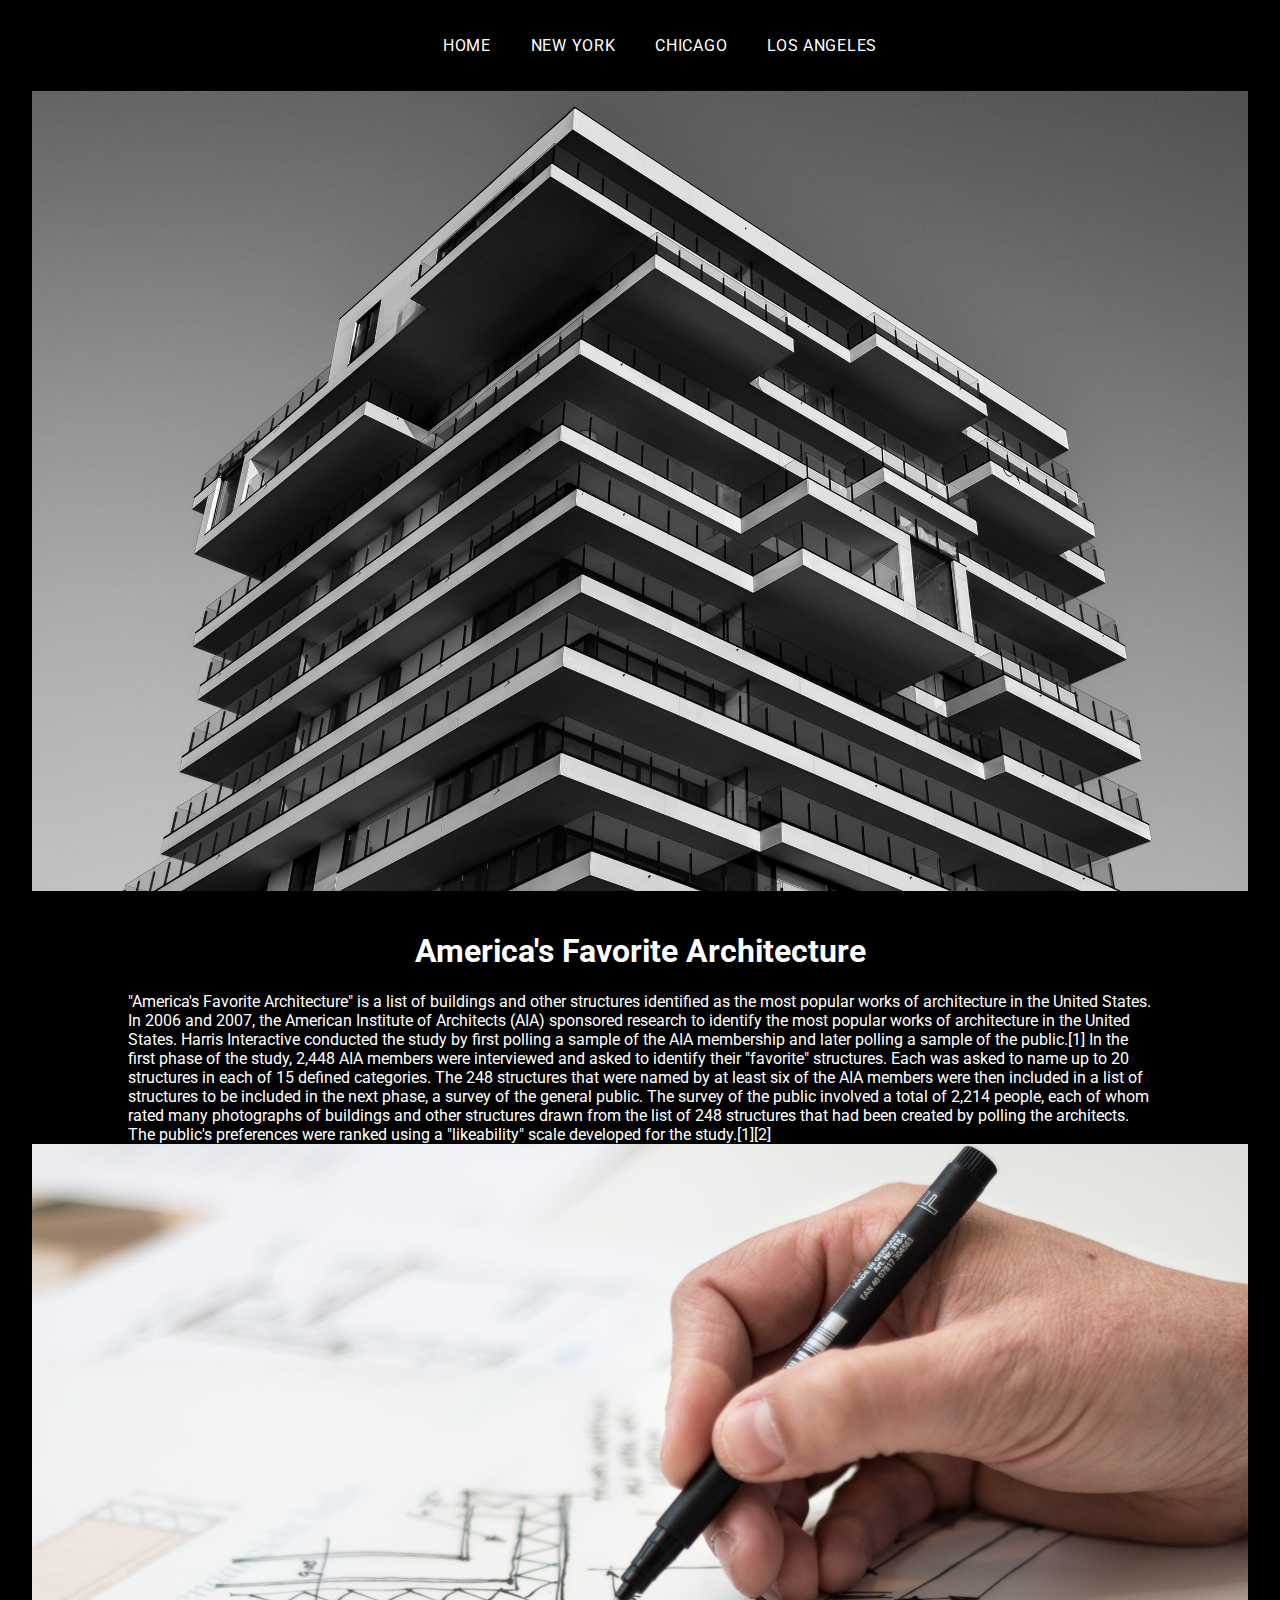
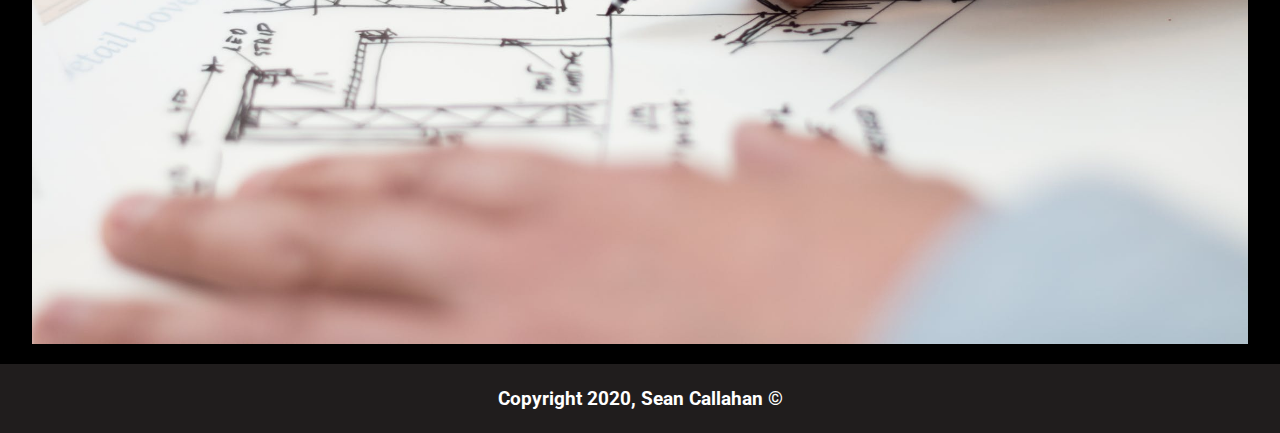
<file: index.html>
<!DOCTYPE html>
<html lang="en">

<head>
    <meta charset="UTF-8">
    <meta name="viewport" content="width=device-width, initial-scale=1.0">
    <meta http-equiv="X-UA-Compatible" content="ie=edge">
    <link href="https://fonts.googleapis.com/css?family=Roboto&display=swap" rel="stylesheet">
    <link rel="stylesheet" href="style.css">
    <title>Sean Callahan</title>
</head>

<body>

    <nav>
        <ul>
           <li><a href="index.html">Home</a></li>
            <li><a href="ny.html">New York</a></li>
            <li><a href="chicago.html">Chicago</a></li>
            <li><a href="la.html">Los Angeles</a></li>
        </ul>
    </nav>

    <main class="main">
        <img src="./img/arch2.jpeg" alt="img">
        <h1>America's Favorite Architecture</h1>
        <div class="para">
                <p>"America's Favorite Architecture" is a list of buildings and other structures identified as the most popular
                        works of architecture in the United States.
            
                        In 2006 and 2007, the American Institute of Architects (AIA) sponsored research to identify the most popular
                        works of architecture in the United States. Harris Interactive conducted the study by first polling a sample
                        of the AIA membership and later polling a sample of the public.[1]
            
                        In the first phase of the study, 2,448 AIA members were interviewed and asked to identify their "favorite"
                        structures. Each was asked to name up to 20 structures in each of 15 defined categories. The 248 structures
                        that were named by at least six of the AIA members were then included in a list of structures to be included
                        in the next phase, a survey of the general public. The survey of the public involved a total of 2,214
                        people, each of whom rated many photographs of buildings and other structures drawn from the list of 248
                        structures that had been created by polling the architects. The public's preferences were ranked using a
                        "likeability" scale developed for the study.[1][2]</p>
        </div>

        <img src="./img/arch1.jpeg" alt="img">


        
       
    </main>

    <footer>
        <h3>
                Copyright 2020, Sean Callahan ©
        </h3> 
       </footer>


</body>

</html>
</file>
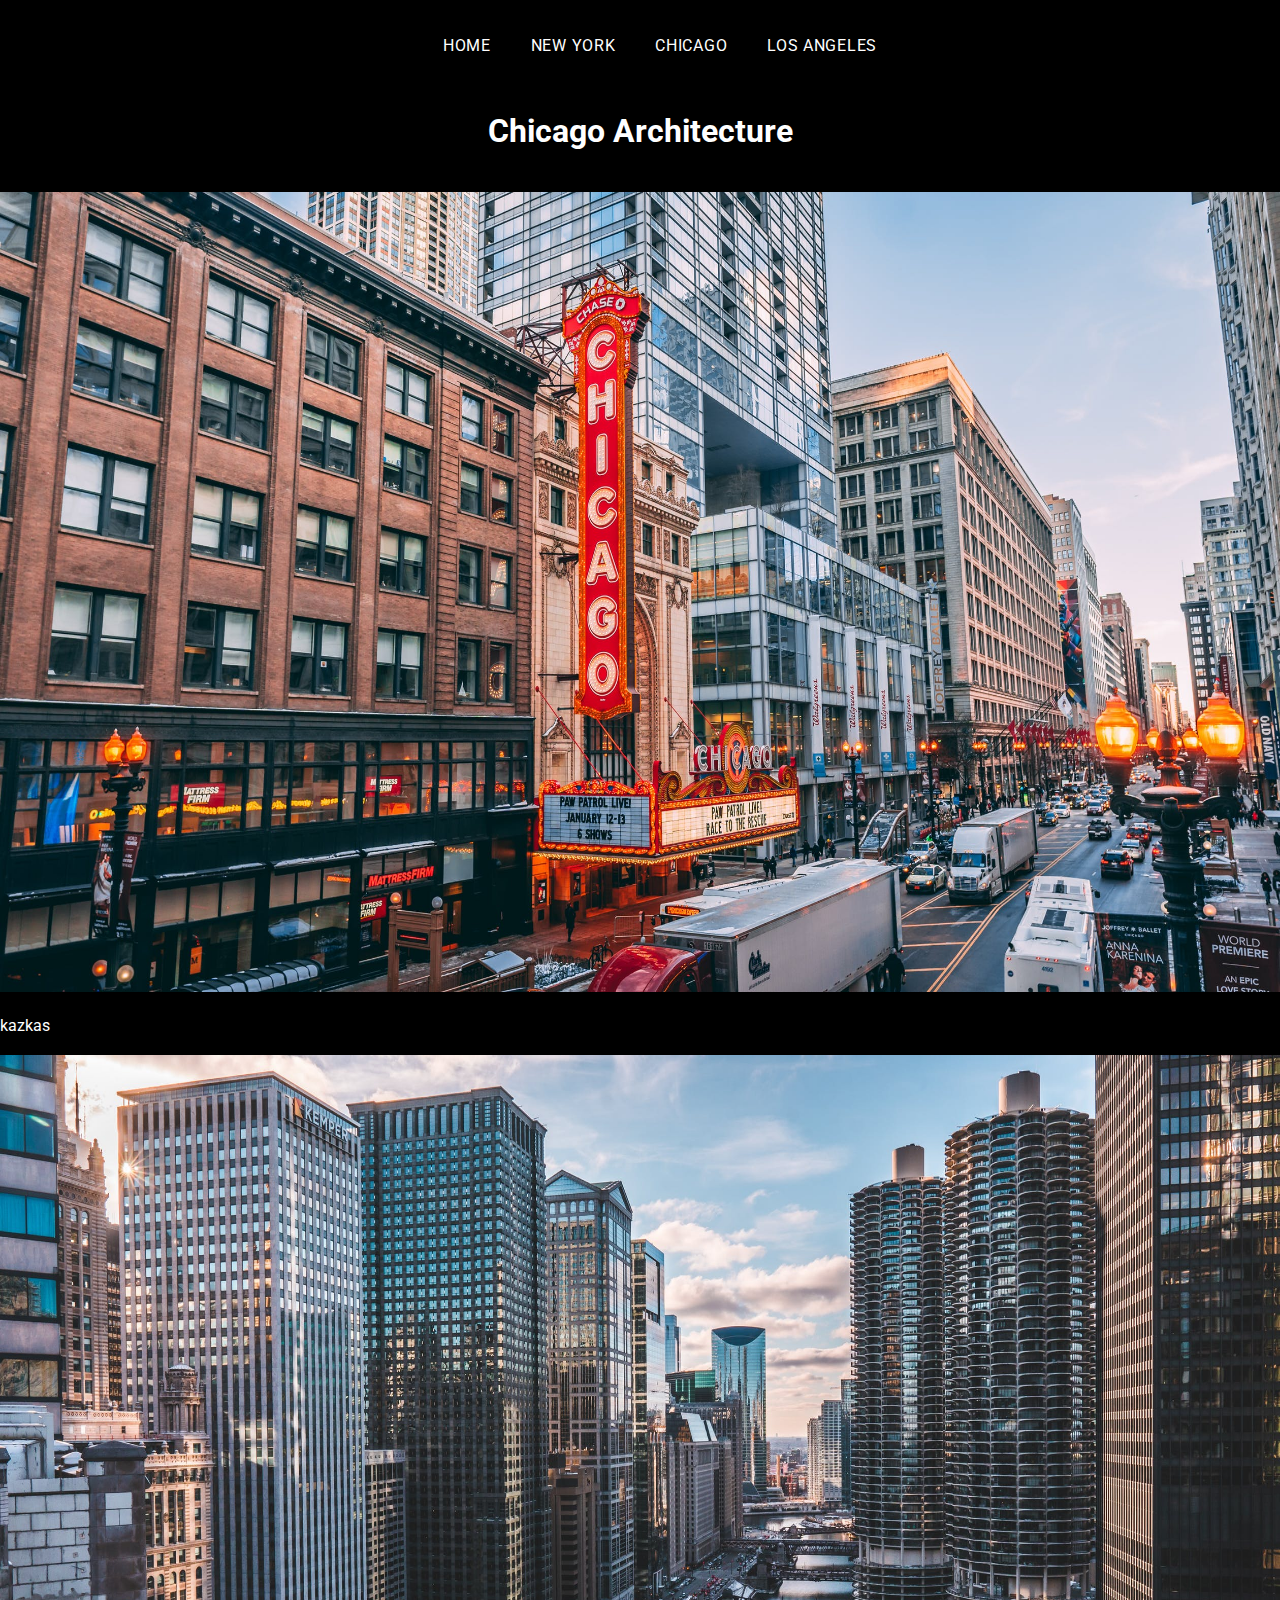
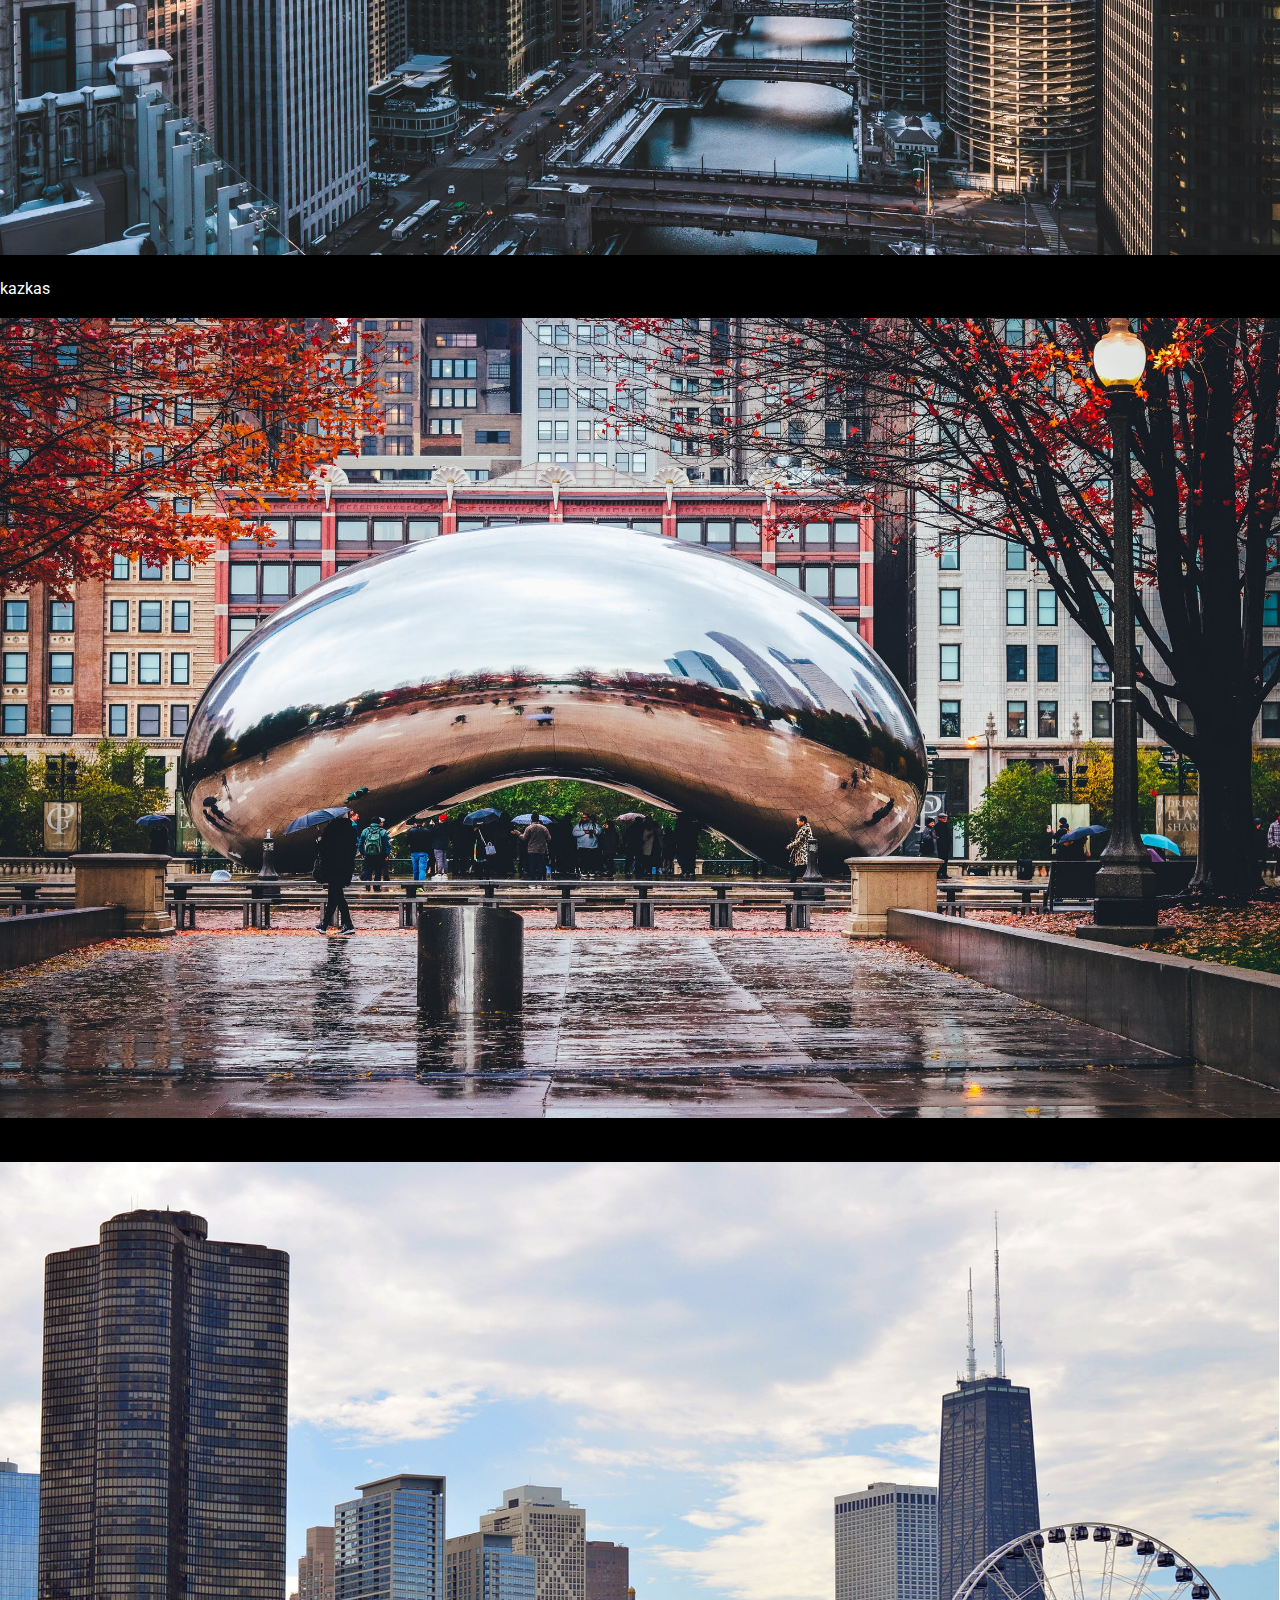
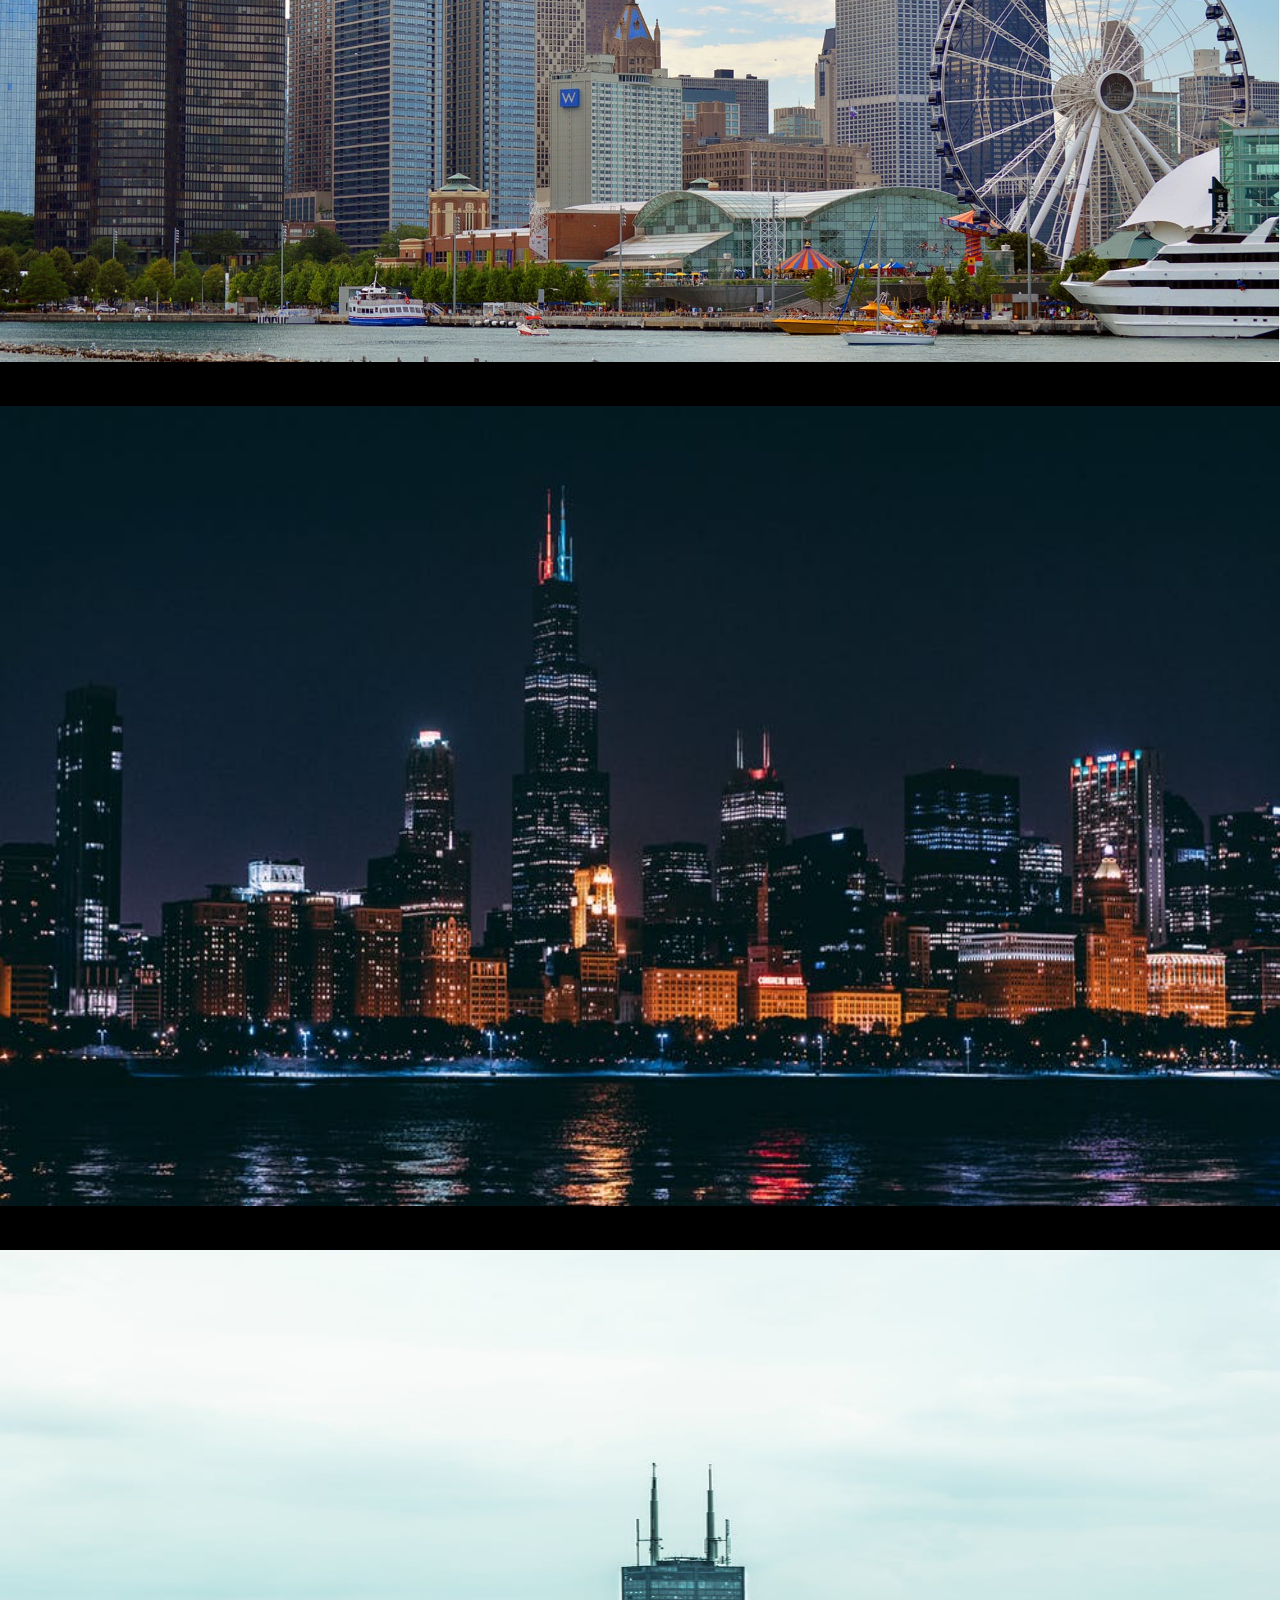
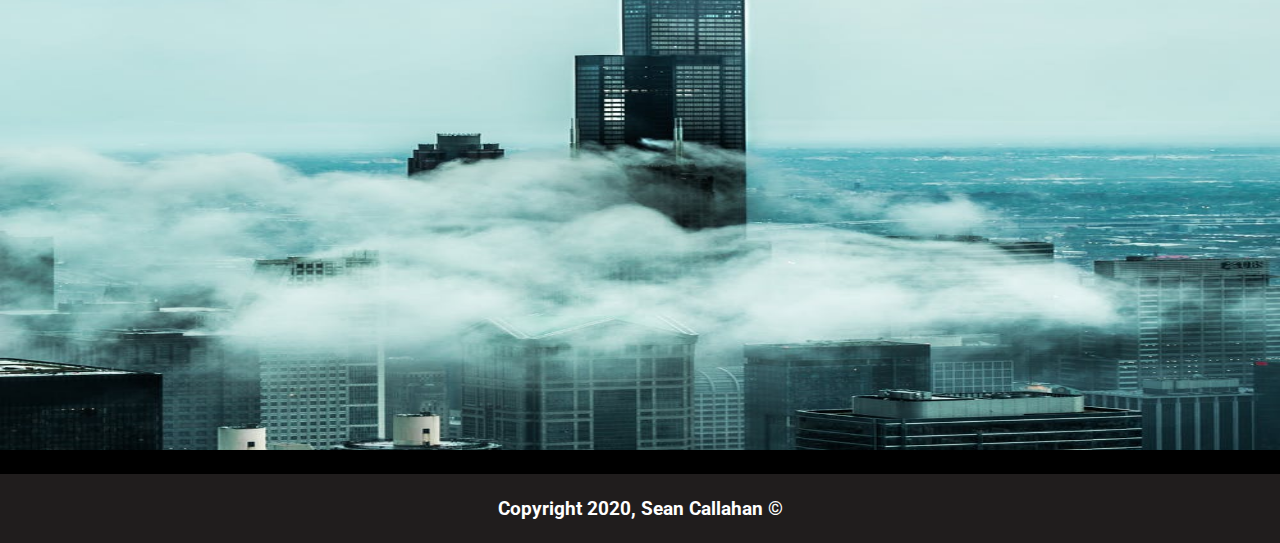
<file: chicago.html>
<!DOCTYPE html>
<html lang="en">
<head>
    <meta charset="UTF-8">
    <meta name="viewport" content="width=device-width, initial-scale=1.0">
    <meta http-equiv="X-UA-Compatible" content="ie=edge">
    <link href="https://fonts.googleapis.com/css?family=Roboto&display=swap" rel="stylesheet">
    <link rel="stylesheet" href="style.css">
    <title>Sean Callahan</title>
</head>
<body>


    
        <nav>
                <ul>
                        <li><a href="index.html">Home</a></li>
                    <li><a href="ny.html">New York</a></li>
                    <li><a href="chicago.html">Chicago</a></li>
                    <li><a href="la.html">Los Angeles</a></li>
                </ul>
            </nav>

            <h1>Chicago Architecture</h1>

            <div class="chicagobuildings">
                <img src="./img/chi1.jpeg" alt="">
                <p>kazkas</p>
                <img src="./img/chi2.jpeg" alt="">
                <p>kazkas</p>
                <img src="./img/chi3.jpeg" alt="">
                <img src="./img/chi4.jpeg" alt="">
                <img src="./img/chi5.jpeg" alt="">
                <img src="./img/chi6.jpeg" alt="">
            </div>


        <footer>
                <h3>
                        Copyright 2020, Sean Callahan ©
                </h3> 
               </footer>
    
</body>
</html>
</file>
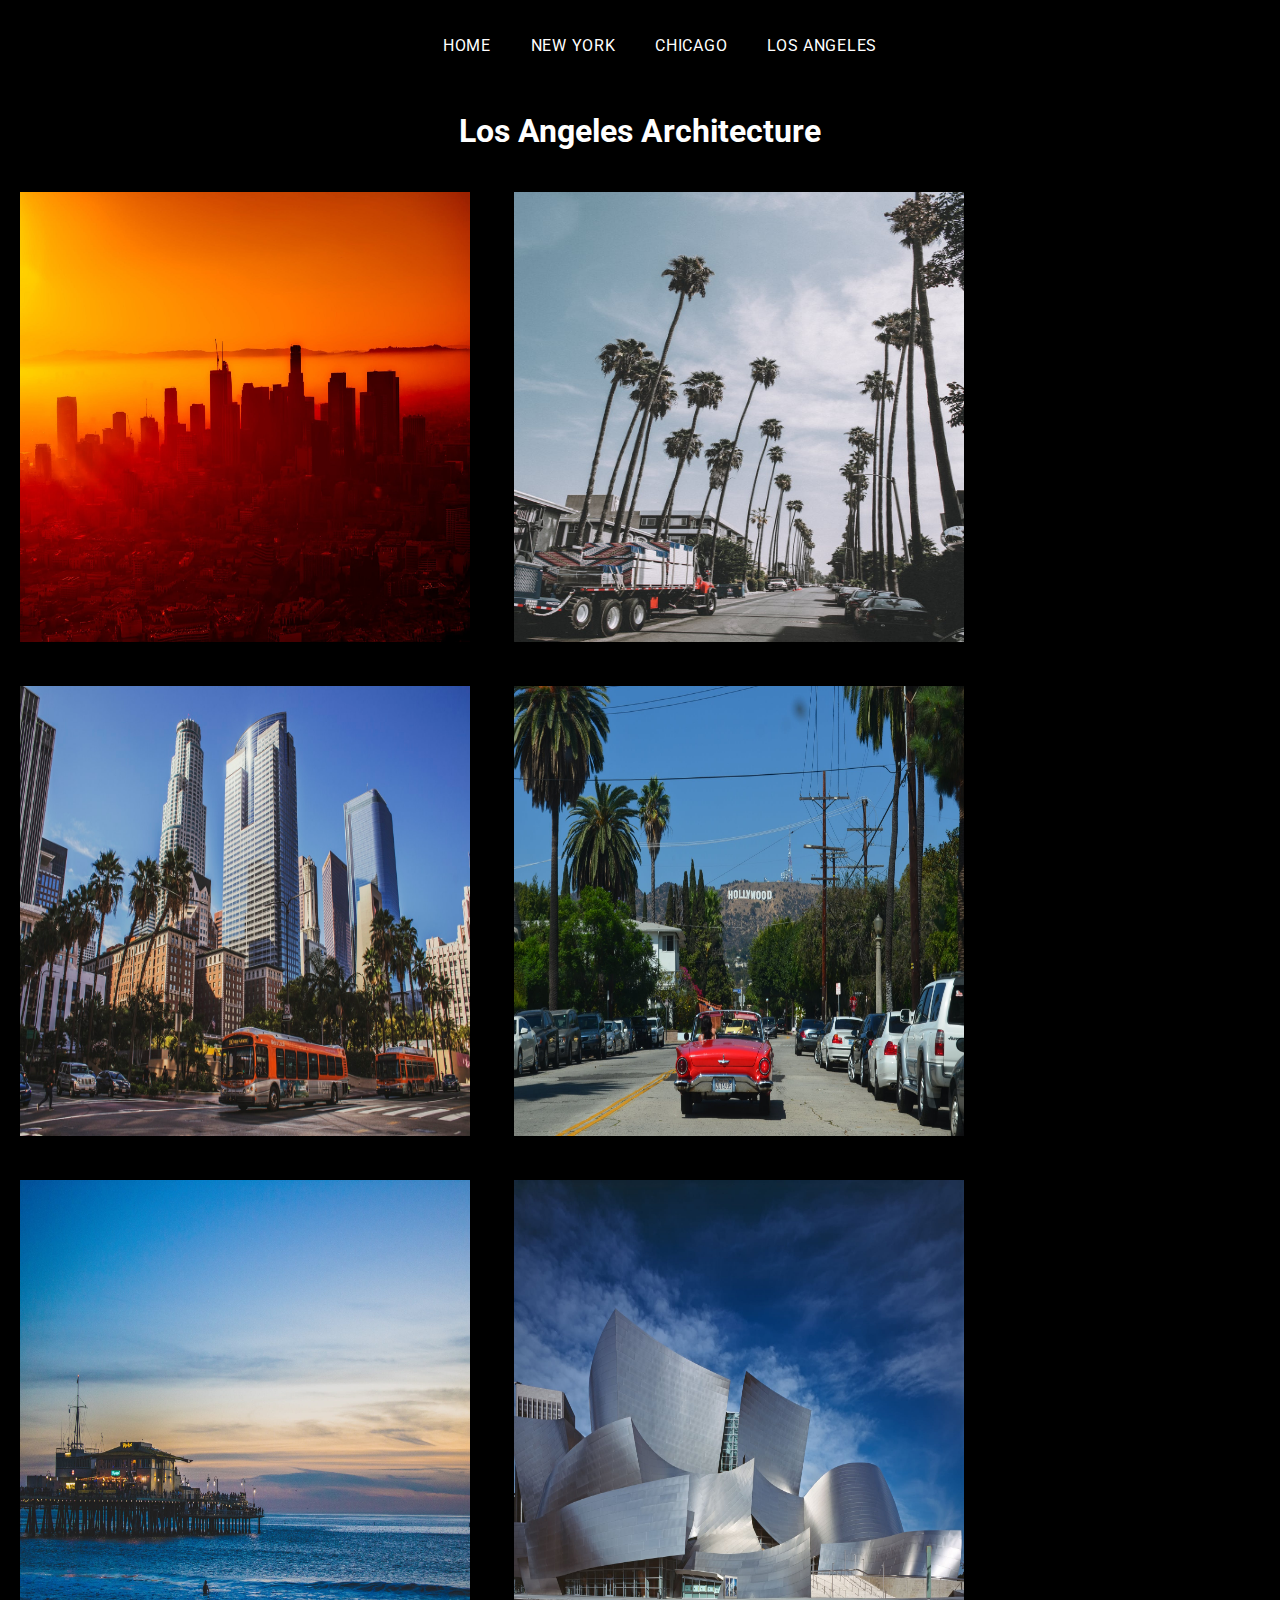
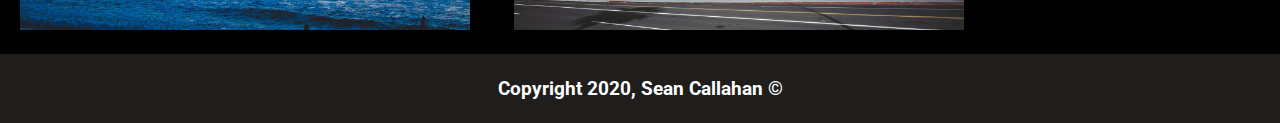
<file: la.html>
<!DOCTYPE html>
<html lang="en">
<head>
    <meta charset="UTF-8">
    <meta name="viewport" content="width=device-width, initial-scale=1.0">
    <meta http-equiv="X-UA-Compatible" content="ie=edge">
    <link href="https://fonts.googleapis.com/css?family=Roboto&display=swap" rel="stylesheet">
    <link rel="stylesheet" href="style.css">
    <title>Sean Callahan</title>
</head>
<body>

    
        <nav>
                <ul>
                    <li><a href="index.html">Home</a></li>
                    <li><a href="ny.html">New York</a></li>
                    <li><a href="chicago.html">Chicago</a></li>
                    <li><a href="la.html">Los Angeles</a></li>
                </ul>
            </nav>

            <h1>Los Angeles Architecture</h1>

            <div class="losangelesbuildings">
                <img src="./img/la1.jpeg" alt="">
                <img src="./img/la2.jpeg" alt="">
                <img src="./img/la3.jfif" alt="">
                <img src="./img/la4.jpeg" alt="">
                <img src="./img/la5.jpeg" alt="">
                <img src="./img/la6.jpeg" alt="">
            </div>
    

        <footer>
                <h3>
                        Copyright 2020, Sean Callahan ©
                </h3> 
               </footer>
</body>
</html>
</file>
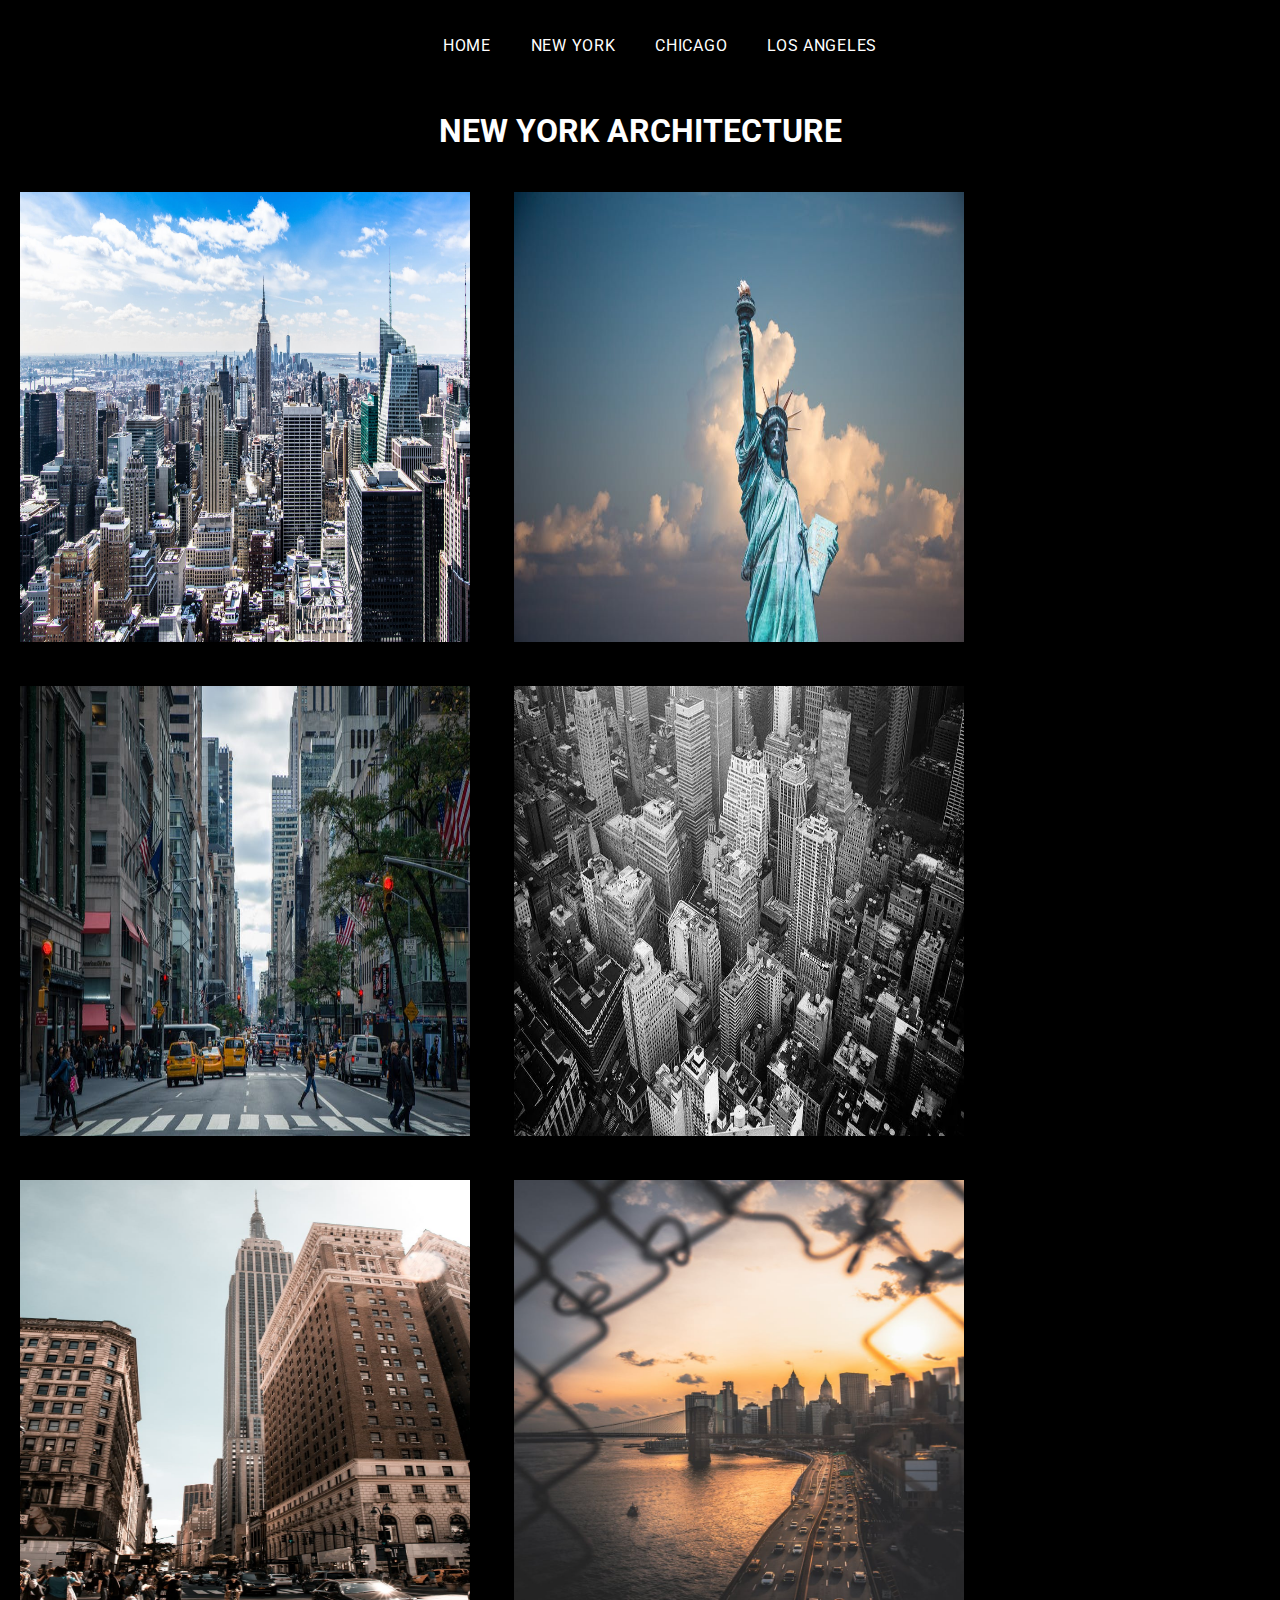
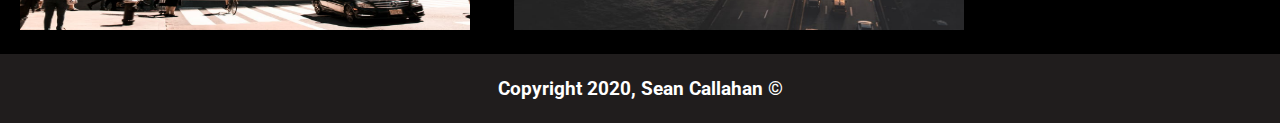
<file: ny.html>
<!DOCTYPE html>
<html lang="en">
<head>
    <meta charset="UTF-8">
    <meta name="viewport" content="width=device-width, initial-scale=1.0">
    <meta http-equiv="X-UA-Compatible" content="ie=edge">
    <link href="https://fonts.googleapis.com/css?family=Roboto&display=swap" rel="stylesheet">
    <link rel="stylesheet" href="style.css">
    <title>Sean Callahan</title>
</head>
<body>

    
        <nav>
                <ul>
                    <li><a href="index.html">Home</a></li>
                    <li><a href="ny.html">New York</a></li>
                    <li><a href="chicago.html">Chicago</a></li>
                    <li><a href="la.html">Los Angeles</a></li>
                </ul>
            </nav>

            <h1>NEW YORK ARCHITECTURE</h1>

            <div class="newyorkbuildings">
                <img src="./img/newyork1.jpeg" alt="">
                <img src="./img/newyork2.jpeg" alt="">
                <img src="./img/newyork3.jpeg" alt="">
                <img src="./img/newyork4.jpeg" alt="">
                <img src="./img/newyork5.jpeg" alt="">
                <img src="./img/newyork6.jpeg" alt="">
            </div>



    
        <footer>
                <h3>
                        Copyright 2020, Sean Callahan ©
                </h3> 
               </footer>
</body>
</html>
</file>
<file: style.css>
body {
    margin: 0;
    padding: 0;
    box-sizing: border-box;
    font-family: 'Roboto', sans-serif;
    background: black;
}

nav {
    display: flex;
    justify-content: space-around;
    align-items: center;
    background: black;
    padding: 20px;
}

nav ul {

    display: flex;
    list-style-type: none;
    justify-content: space-between;
    width: 35%;
    text-transform: uppercase;
}

ul a {
    text-decoration: none;
    color: white;
}

nav li {
    letter-spacing: 0.7px;
    color: white;
}

a:hover {
    cursor: pointer;
    color: lightslategray;
}

li:hover {
        cursor: pointer;
        color: lightslategray;
}

main img {
    height: 800px;
    width: 95%;
    margin: 0px 0px 20px 0px;
}

.main {

    display: flex;
    justify-content: center;
    align-items: center;
    flex-direction: column;
    color: white;


}

.para {
    width: 80%;
}

footer {
    background: rgb(32, 29, 29);
    padding: 5px;
    text-align: center;
    color: white;
}

h1 {
    color: white;
    text-align: center;
}

p {
    color: white;
    margin: 0;
    padding: 0;
}

.newyorkbuildings img {
    height: 450px;
    width: 450px;
   padding: 20px;

}

.chicagobuildings img {

    height: 800px;
    width: 100%;
   padding: 20px  0px 20px 0px;
}


.losangelesbuildings img {
    height: 450px;
    width: 450px;
   padding: 20px;

}
</file>
